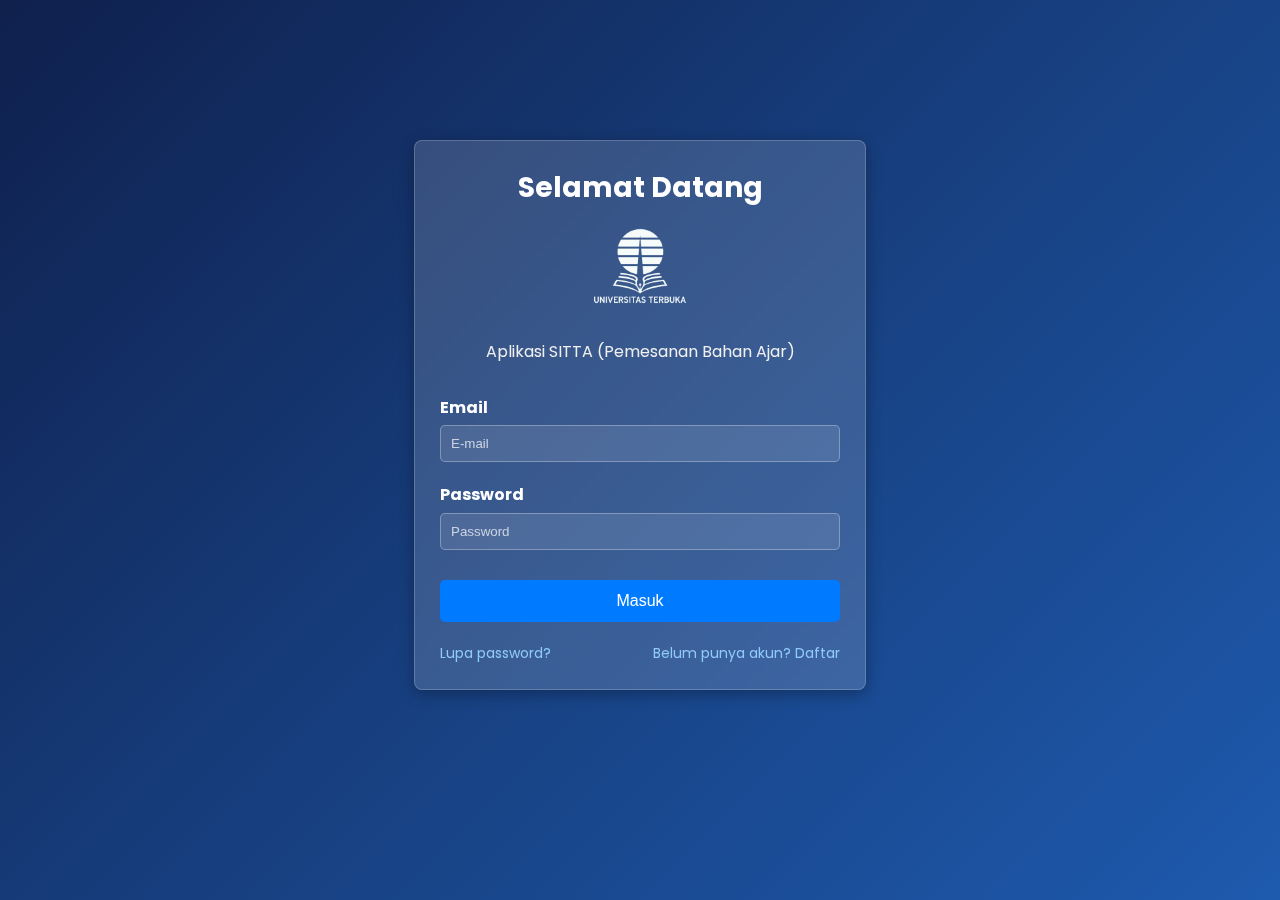
<file: index.html>
<!DOCTYPE html>
<html lang="id">
<head>
    <meta charset="UTF-8">
    <meta name="viewport" content="width=device-width, initial-scale=1.0">
    <title>SITTA - Login</title>
    <link rel="stylesheet" href="css/style.css">
</head>
<body>
    <div class="container login-container">
        <form id="loginForm" class="card">
            
            <h1>Selamat Datang</h1>

            <img src="img/LOGO-WHITE.png" alt="Logo Universitas Terbuka" class="login-logo-inline">
            
            <p>Aplikasi SITTA (Pemesanan Bahan Ajar)</p>

            
            <div class="form-grup">
                <label for="email">Email</label>
                <input type="email" id="email" placeholder="E-mail" required>
            </div>
            
            <div class="form-grup">
                <label for="password">Password</label>
                <input type="password" id="password" placeholder="Password" required>
            </div>
            
            <button type="submit" class="btn">Masuk</button>
            
            <div class="link-bawah">
                <a href="#" id="btnLupaPassword">Lupa password?</a>
                <a href="#" id="btnDaftar">Belum punya akun? Daftar</a>
            </div>
        </form>
    </div>

    <div id="modalLupaPassword" class="modal">
        <div class="modal-content card">
            <span class="close-btn" id="closeLupa">&times;</span>
            <h2>Lupa Password</h2>
            <p>Silakan hubungi administrator pusat untuk reset password Anda.</p>
        </div>
    </div>

    <div id="modalDaftar" class="modal">
        <div class="modal-content card">
            <span class="close-btn" id="closeDafta">&times;</span>
            <h2>Daftar Akun</h2>
            <p>Pendaftaran akun baru hanya dapat dilakukan oleh Admin UT-Daerah Anda.</p>
        </div>
    </div>

    <script src="js/data.js"></script>
    <script src="js/script.js"></script>
</body>
</html>
</file>
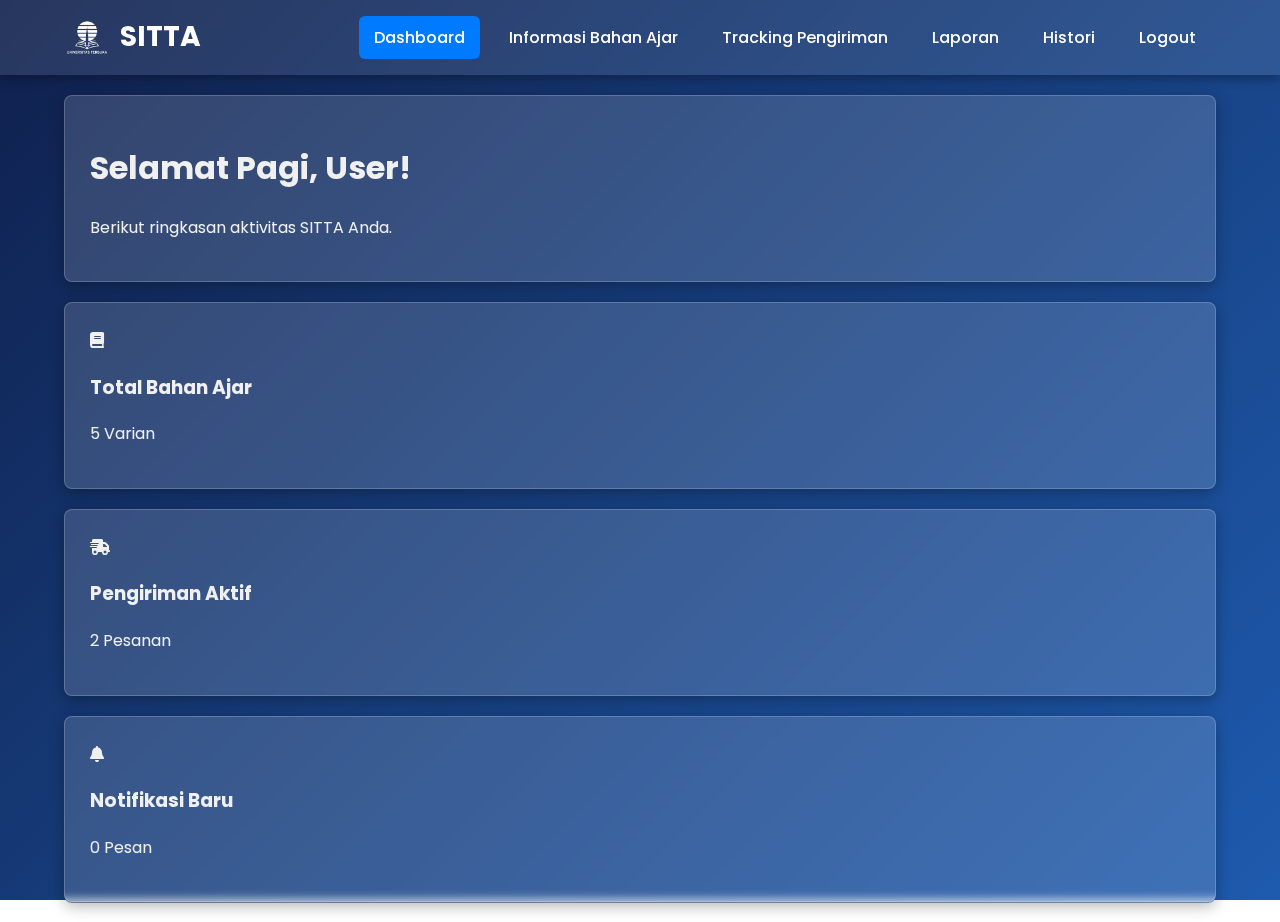
<file: dashboard.html>
<!DOCTYPE html>
<html lang="id">
<head>
    <meta charset="UTF-8">
    <meta name="viewport" content="width=device-width, initial-scale=1.0">
    <title>SITTA - Dashboard</title>
    <link rel="stylesheet" href="css/style.css">
    <link rel="stylesheet" href="https://cdnjs.cloudflare.com/ajax/libs/font-awesome/6.0.0-beta3/css/all.min.css">
</head>
<body class="dashboard-page"> <nav class="navbar">
        <div class="container">
           <div class="nav-brand">
    <img src="img/LOGO-WHITE.png" alt="Logo Universitas Terbuka" class="nav-logo">
    SITTA
</div>
            <div class="nav-menu">
                <a href="dashboard.html" class="nav-link active">Dashboard</a>
                <a href="stok.html" class="nav-link">Informasi Bahan Ajar</a>
                <a href="tracking.html" class="nav-link">Tracking Pengiriman</a>
                <a href="#" class="nav-link">Laporan</a>
                <a href="#" class="nav-link">Histori</a>
                <a href="#" id="btnLogout" class="nav-link btn-logout">Logout</a>
            </div>
        </div>
    </nav>

    <div class="container">
        <div class="card greeting-card-dashboard">
            <h1>Selamat <span id="sapaan">Pagi</span>, <span id="namaPengguna">User</span>!</h1>
            <p>Berikut ringkasan aktivitas SITTA Anda.</p>
        </div>

        <div class="dashboard-grid">
            
            <div class="card info-card">
                <div class="info-card-icon"><i class="fas fa-book"></i></div>
                <div class="info-card-content">
                    <h3>Total Bahan Ajar</h3>
                    <p>5 Varian</p> </div>
            </div>

            <div class="card info-card">
                <div class="info-card-icon"><i class="fas fa-shipping-fast"></i></div>
                <div class="info-card-content">
                    <h3>Pengiriman Aktif</h3>
                    <p>2 Pesanan</p> </div>
            </div>

            <div class="card info-card">
                <div class="info-card-icon"><i class="fas fa-bell"></i></div>
                <div class="info-card-content">
                    <h3>Notifikasi Baru</h3>
                    <p>0 Pesan</p> </div>
            </div>
            
            </div> 
    </div>

    <script src="js/data.js"></script>
    <script src="js/script.js"></script>
</body>
</html>
</file>
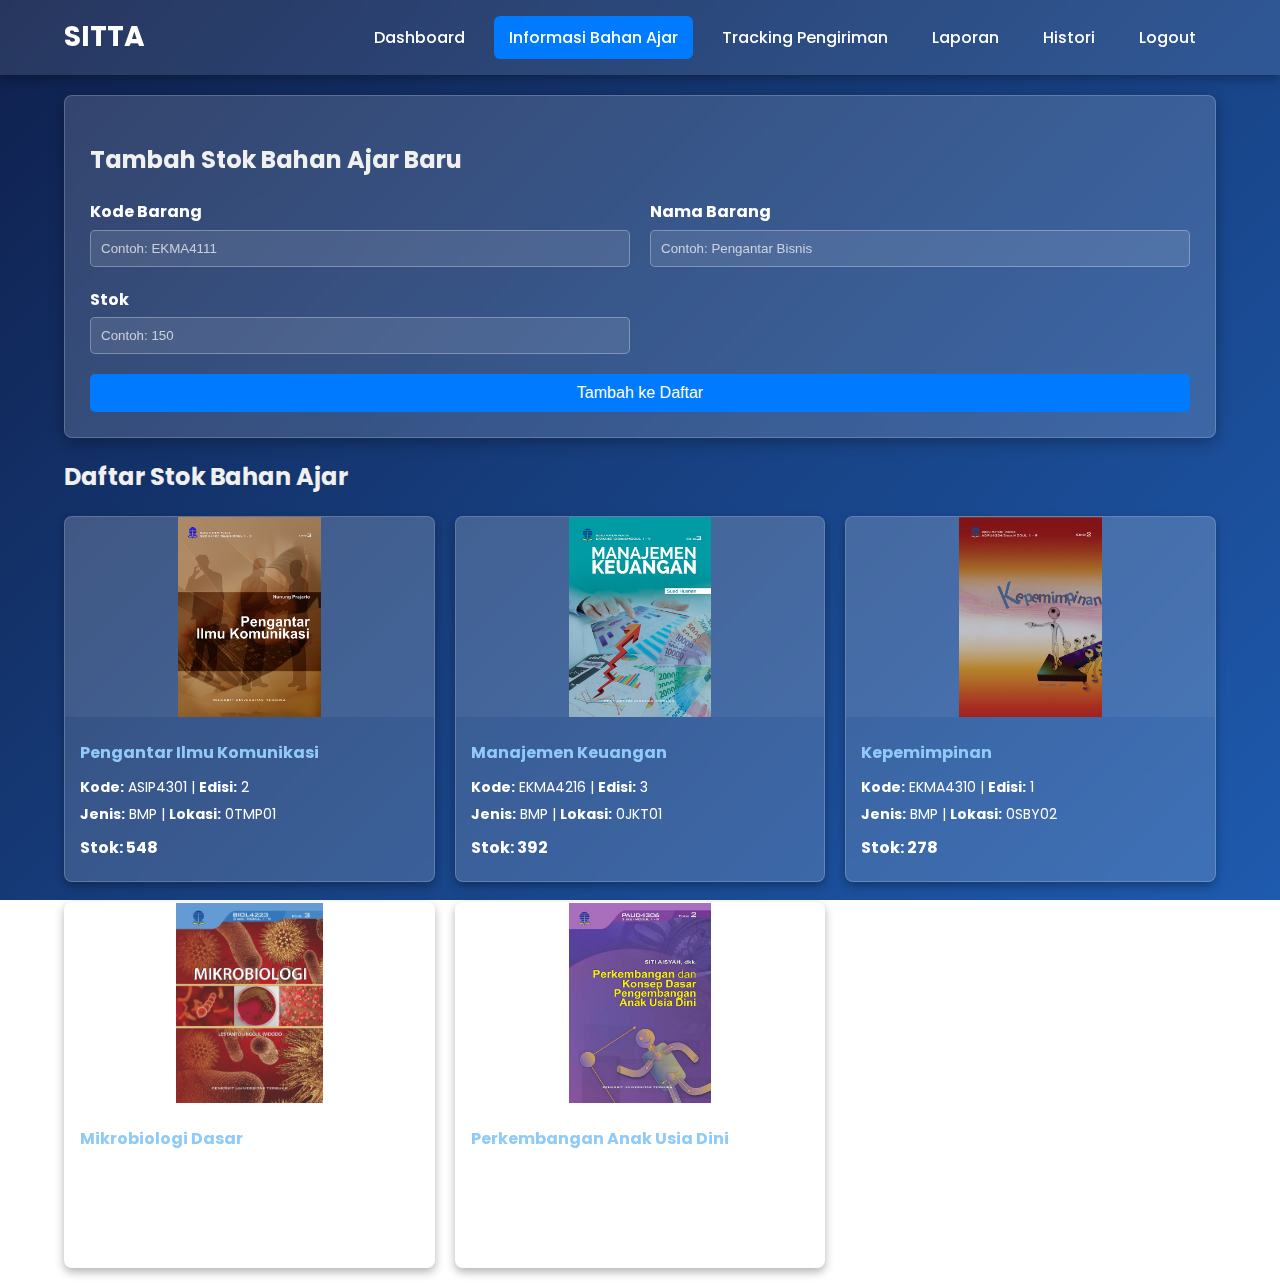
<file: stok.html>
<!DOCTYPE html>
<html lang="id">
<head>
    <meta charset="UTF-8">
    <meta name="viewport" content="width=device-width, initial-scale=1.0">
    <title>SITTA - Stok Bahan Ajar</title>
    <link rel="stylesheet" href="css/style.css">
</head>
<body>
    <nav class="navbar">
        <div class="container">
            <span class="nav-brand">SITTA</span>
            <div class="nav-menu">
                <a href="dashboard.html" class="nav-link">Dashboard</a>
                <a href="stok.html" class="nav-link active">Informasi Bahan Ajar</a>
                <a href="tracking.html" class="nav-link">Tracking Pengiriman</a>
                <a href="#" class="nav-link">Laporan</a>
                <a href="#" class="nav-link">Histori</a>
                <a href="#" id="btnLogout" class="nav-link btn-logout">Logout</a>
            </div>
        </div>
    </nav>

    <div class="container">
        <div class="card">
            <h2>Tambah Stok Bahan Ajar Baru</h2>
            <form id="form-tambah-stok" class="form-tambah">
                <div class="form-grup">
                    <label for="kodeBarang">Kode Barang</label>
                    <input type="text" id="kodeBarang" required placeholder="Contoh: EKMA4111">
                </div>
                <div class="form-grup">
                    <label for="namaBarang">Nama Barang</label>
                    <input type="text" id="namaBarang" required placeholder="Contoh: Pengantar Bisnis">
                </div>
                <div class="form-grup">
                    <label for="stok">Stok</label>
                    <input type="number" id="stok" required placeholder="Contoh: 150">
                </div>
                <button type="submit" class="btn">Tambah ke Daftar</button>
            </form>
        </div>

        <h2>Daftar Stok Bahan Ajar</h2>
      
        
        <div id="stok-container" class="stok-grid">
            </div>

    </div>

    <script src="js/data.js"></script>
    <script src="js/script.js"></script>
</body>
</html>
</file>
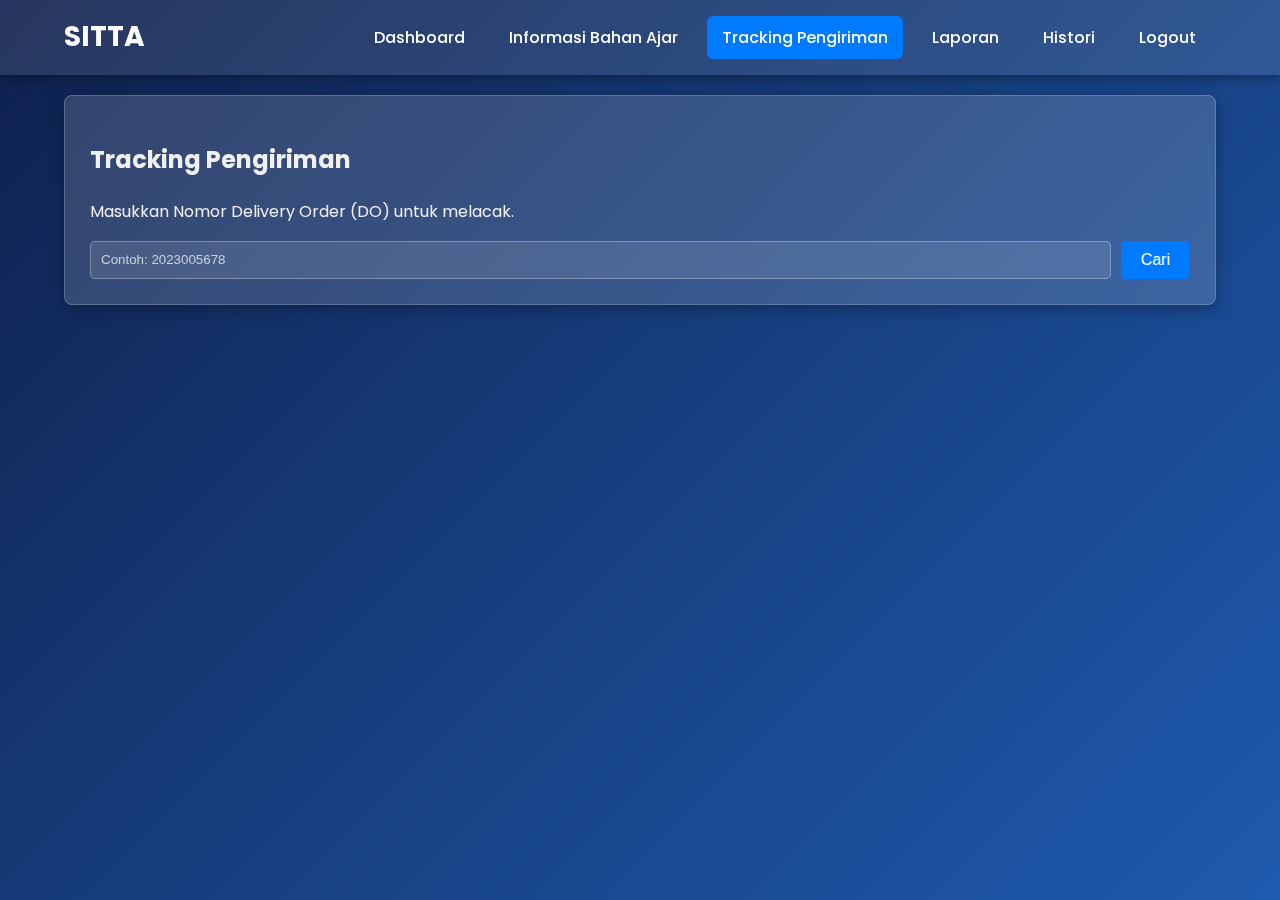
<file: tracking.html>
<!DOCTYPE html>
<html lang="id">
<head>
    <meta charset="UTF-8">
    <meta name="viewport" content="width=device-width, initial-scale=1.0">
    <title>SITTA - Tracking</title>
    <link rel="stylesheet" href="css/style.css">
</head>
<body>
    <nav class="navbar">
        <div class="container">
            <span class="nav-brand">SITTA</span>
            <div class="nav-menu">
                <a href="dashboard.html" class="nav-link">Dashboard</a>
                <a href="stok.html" class="nav-link">Informasi Bahan Ajar</a>
                <a href="tracking.html" class="nav-link active">Tracking Pengiriman</a>
                <a href="#" class="nav-link">Laporan</a>
                <a href="#" class="nav-link">Histori</a>
                <a href="#" id="btnLogout" class="nav-link btn-logout">Logout</a>
            </div>
        </div>
    </nav>

    <div class="container">
        <div class="card">
            <h2>Tracking Pengiriman</h2>
            <p>Masukkan Nomor Delivery Order (DO) untuk melacak.</p>
            
            <form id="trackingForm" class="tracking-form">
                <input type="text" id="nomorDO" placeholder="Contoh: 2023005678" required>
                <button type="submit" class="btn">Cari</button>
            </form>
        </div>

        <div id="hasil-tracking" class="card-tracking" style="display: none;">
            </div>
    </div>

    <script src="js/data.js"></script>
    <script src="js/script.js"></script>
</body>
</html>
</file>
<file: css/style.css>
@import url('https://fonts.googleapis.com/css2?family=Poppins:wght@400;500;700&display=swap');

/* CSS Variables untuk tema */
:root {
    --primary-color: #0056b3; /* Biru UT */
    --secondary-color: #f4f4f4;
    --border-color: #ddd;
    --shadow: 0 4px 10px rgba(0,0,0,0.1);
}

/* Reset dan Body Styling login*/
body {
    font-family: 'Poppins', Arial, sans-serif;
    margin: 0;
    /* Gradasi Biru Gelap mirip gambar landing page */
    background: linear-gradient(135deg, #0f204d 0%, #173f7f 50%, #1e5aae 100%);
    color: #f0f0f0; /* Ubah warna teks default menjadi putih muda */
    line-height: 1.6;
    background-attachment: fixed;
}

.container {
    width: 90%;
    max-width: 1200px;
    margin: 20px auto;
}

/* Styling Kartu (Card) */
.card {
    background-color: rgba(255, 255, 255, 0.15); /* Semi-transparan putih agar menyatu dengan background gelap */
    border-radius: 8px;
    padding: 25px;
    box-shadow: 0 4px 15px rgba(0, 0, 0, 0.3); /* Shadow lebih kuat agar menonjol */
    margin-bottom: 20px;
    backdrop-filter: blur(5px); /* Efek blur pada background di belakang card (opsional, untuk tampilan modern) */
    border: 1px solid rgba(255, 255, 255, 0.2); /* Border tipis agar lebih jelas */
}

/* Utility: Tombol */
.btn {
    display: inline-block;
    background-color: #007bff; /* Biru yang lebih terang untuk tombol */
    color: #fff;
    padding: 10px 20px;
    border: none;
    border-radius: 5px;
    cursor: pointer;
    text-decoration: none;
    font-size: 16px;
    transition: background-color 0.3s ease;
}
.btn:hover {
    background-color: #0056b3; /* Biru lebih gelap saat hover */
}

/* === Halaman Login (index.html) === */
.login-container {
    display: flex;
    justify-content: center;
    align-items: center;
    min-height: 90vh;
}
.login-container .card {
    width: 100%;
    max-width: 400px;
    text-align: center;
}
.form-grup {
    margin-bottom: 20px;
    text-align: left;
}
.form-grup label {
    display: block;
    margin-bottom: 5px;
    font-weight: bold;
    color: #fff; /* Teks label putih */
}
.form-grup input {
    background-color: rgba(255, 255, 255, 0.1); /* Input semi-transparan */
    border: 1px solid rgba(255, 255, 255, 0.3); /* Border putih tipis */
    color: #fff; /* Teks input putih */
    width: 100%; /* Pastikan lebar input tetap benar */
    padding: 10px;
    border-radius: 5px;
    box-sizing: border-box;
}
.form-grup input::placeholder {
    color: rgba(255, 255, 255, 0.7); /* Placeholder lebih terang */
}
.link-bawah {
    margin-top: 20px;
    display: flex;
    justify-content: space-between;
}
.link-bawah a {
    color: #90caf9; /* Biru terang untuk link agar kontras */
    text-decoration: none;
    font-size: 14px;
}

/* === Modal Box Styling === */
.modal {
    display: none; /* Sembunyi secara default */
    position: fixed;
    z-index: 1000;
    left: 0;
    top: 0;
    width: 100%;
    height: 100%;
    overflow: auto;
    background-color: rgba(0,0,0,0.5); /* Latar belakang gelap */

    /* Flexbox untuk menengahkan modal */
    display: none;
    align-items: center;
    justify-content: center;
}
.modal.show {
    display: flex; /* Tampilkan modal saat class 'show' ditambahkan oleh JS */
}
.modal-content {
    max-width: 500px;
    position: relative;
    margin: auto;
    background-color: #173f7f; /* Sesuaikan warna modal agar kontras */
    color: #f0f0f0; /* Teks putih di modal */
}
.close-btn {
    position: absolute;
    top: 10px;
    right: 20px;
    color: #aaa;
    font-size: 28px;
    font-weight: bold;
    cursor: pointer;
}

/* === Halaman Dashboard & Navigasi === */
.navbar {
    background-color: rgba(255, 255, 255, 0.1); /* Navbar semi-transparan */
    box-shadow: 0 4px 10px rgba(0,0,0,0.3);
    backdrop-filter: blur(5px);
    padding: 15px 0;
    margin-bottom: 20px;
}
.navbar .container {
    display: flex;
    justify-content: space-between;
    align-items: center;
    margin: 0 auto;
}
.nav-brand {
    font-size: 28px;
    font-weight: 700;
    color: #fff; /* Teks navigasi putih */
}
.nav-menu .nav-link {
    color: #fff; /* Teks navigasi putih */
    text-decoration: none;
    padding: 10px 15px;
    margin: 0 5px;
    border-radius: 6px;
    font-weight: 500;
    transition: all 0.3s ease;
}
.nav-menu .nav-link:hover {
    background-color: rgba(255, 255, 255, 0.1);
    color: #fff;
}
.nav-menu .nav-link.active {
    background-color: #007bff;
    color: #fff;
}
.greeting-card h1 {
    color: #fff; /* Teks putih di card greeting */
}

/* === Halaman Tracking (tracking.html) === */
.tracking-form {
    display: flex;
    gap: 10px;
}
.tracking-form input {
    flex-grow: 1;
    padding: 10px;
    border-radius: 5px;
    background-color: rgba(255, 255, 255, 0.1);
    border: 1px solid rgba(255, 255, 255, 0.3);
    color: #fff;
}
.tracking-form input::placeholder {
    color: rgba(255, 255, 255, 0.7);
}

/* === Halaman Stok (stok.html) === */
.stok-grid {
    display: grid;
    grid-template-columns: repeat(auto-fill, minmax(280px, 1fr));
    gap: 20px;
}
.stok-card {
    background-color: rgba(255, 255, 255, 0.15); /* Semi-transparan */
    box-shadow: 0 4px 10px rgba(0,0,0,0.3);
    backdrop-filter: blur(5px);
    border: 1px solid rgba(255, 255, 255, 0.2);
    border-radius: 8px;
    overflow: hidden;
}
.stok-card img {
    width: 100%;
    height: 200px;
    object-fit: contain;
    background-color: rgba(255, 255, 255, 0.05); /* Sedikit latar belakang gambar */
}
.stok-card-content {
    padding: 15px;
}
.stok-card-content h4,
.stok-card-content p,
.stok-card-content .stok {
    color: #fff; /* Teks di card stok putih */
}
.stok-card-content h4 {
    margin: 0 0 10px 0;
    color: #90caf9; /* Judul biru terang */
}
.stok-card-content p {
    margin: 5px 0;
    font-size: 14px;
}
.stok-card-content .stok {
    font-size: 16px;
    font-weight: bold;
    margin-top: 10px;
}

/* Form Tambah Stok */
.form-tambah {
    display: grid;
    grid-template-columns: 1fr 1fr;
    gap: 20px;
}
.form-tambah .form-grup {
    margin-bottom: 0;
}
.form-tambah .btn {
    grid-column: 1 / -1;
}

/* ================================== */
/* === PERBAIKAN TAMPILAN TRACKING === */
/* ================================== */
.card-tracking {
    padding: 0;
    overflow: hidden;
}
.tracking-header {
    display: flex;
    justify-content: space-between;
    align-items: center;
    padding: 20px 25px;
    background-color: rgba(255, 255, 255, 0.05); /* Header sedikit transparan */
    border-bottom: 1px solid rgba(255, 255, 255, 0.2);
}
.tracking-header h3 {
    margin: 0;
    color: #fff; /* Teks putih */
}
.status-badge {
    background-color: #007bff; /* Biru terang */
    color: white;
    padding: 6px 14px;
    border-radius: 20px;
    font-size: 14px;
    font-weight: bold;
    text-transform: uppercase;
}
.tracking-body {
    display: grid;
    grid-template-columns: 1fr 2fr;
    gap: 30px;
    padding: 25px;
}
.tracking-details h4,
.tracking-history h4 {
    margin-top: 0;
    margin-bottom: 15px;
    color: #fff; /* Teks putih */
    border-bottom: 2px solid rgba(255, 255, 255, 0.2);
    padding-bottom: 10px;
}
.tracking-details p {
    margin: 5px 0 10px 0;
    color: #f0f0f0; /* Teks putih muda */
}
.timeline {
    margin-top: 0;
    border-left: 3px solid #007bff; /* Garis timeline biru terang */
    padding-left: 20px;
}
.timeline li {
    position: relative;
    padding: 5px 0 20px 25px;
    font-size: 15px;
    line-height: 1.5;
    color: #f0f0f0; /* Teks putih muda */
}
.timeline li::before {
    content: '';
    position: absolute;
    left: -33px;
    top: 10px;
    width: 12px;
    height: 12px;
    border-radius: 50%;
    background-color: #007bff; /* Titik biru terang */
    border: 3px solid #173f7f; /* Border sesuai background gelap */
    box-shadow: 0 0 0 3px #007bff;
}
.timeline li span {
    display: block;
    font-size: 13px;
    color: #aaa; /* Timestamp abu-abu terang */
    margin-top: 4px;
}

/* ================================== */
/* === PERBAIKAN LAYOUT LOGIN === */
/* ================================== */

/* Target Judul 'Selamat Datang' */
.login-container .card h1 {
    font-size: 28px;
    font-weight: 700;
    color: #fff; /* Teks putih */
    margin-top: 0;
    margin-bottom: 15px;
}

/* FIX 'MLEYOT' LOGO UT & TAMBAH BACKGROUND */
.login-logo-inline {
    height: 80px;
    width: auto;  /* Biarkan lebar otomatis */
    margin-top: 0;
    margin-bottom: 10px;
    /* --- Tambahan untuk membuat logo terlihat --- */
    
}

/* Target Sub-judul 'Aplikasi SITTA...' */
.login-container .card p {
    font-size: 16px;
    color: #f0f0f0; /* Teks putih muda */
    margin-bottom: 30px;
}

/* ================================== */
/* === PERBAIKAN TOMBOL LOGIN === */
/* ================================== */

/* Target tombol 'Masuk' di halaman login */
.login-container .card .btn {
    width: 100%; /* Buat lebarnya penuh */
    box-sizing: border-box; /* Pastikan padding tidak merusak lebar */
    padding: 12px; /* Sesuaikan padding agar terlihat bagus */
    margin-top: 10px; /* Beri sedikit jarak dari input password */
}


/* ================================== */
/* === BAGIAN RESPONSIVE (HP) === */
/* ================================== */
@media (max-width: 768px) {

    /* 1. Perbaikan Navigasi (Menu) */
    .navbar .container {
        flex-direction: column;
        align-items: flex-start;
    }
    .nav-menu {
        display: flex;
        flex-direction: column;
        width: 100%;
        margin-top: 10px;
    }
    .nav-menu .nav-link {
        padding: 10px;
        border-bottom: 1px solid rgba(255, 255, 255, 0.1); /* Garis pemisah transparan */
    }

    /* 2. Perbaikan Form Tambah Stok (stok.html) */
    .form-tambah {
        grid-template-columns: 1fr;
        gap: 15px;
    }

    /* 3. Perbaikan Form Tracking (tracking.html) */
    .tracking-form {
        flex-direction: column;
    }
    .tracking-body {
        grid-template-columns: 1fr;
    }
    .tracking-header {
        flex-direction: column;
        align-items: flex-start;
        gap: 10px;
    }

    /* 4. Perbaikan Form Login (index.html) */
    .login-container .card {
        padding: 20px;
    }

    /* 5. Perbaikan Grid Stok (stok.html) */
    .stok-grid {
        grid-template-columns: repeat(auto-fill, minmax(250px, 1fr));
    }
}
/* Style untuk logo di Navbar */
.nav-brand {
    display: flex; /* Gunakan flexbox agar logo dan teks sejajar */
    align-items: center; /* Tengahkan vertikal */
    font-size: 28px;
    font-weight: 700;
    color: #fff;
}

.nav-logo {
    height: 35px; /* Sesuaikan tinggi logo */
    margin-right: 10px; /* Beri jarak antara logo dan teks SITTA */
    filter: brightness(0) invert(1); /* Untuk logo gelap agar jadi putih */
    /* Hapus filter ini jika logo Anda sudah berwarna putih atau cerah */
}

/* Perbaikan untuk responsive (jika navbar berubah jadi kolom) */
@media (max-width: 768px) {
    .nav-brand {
        justify-content: center; /* Tengahkan logo+teks di HP */
        width: 100%; /* Agar bisa di-center */
        margin-bottom: 10px; /* Jarak ke menu di bawahnya */
    }
}
</file>
